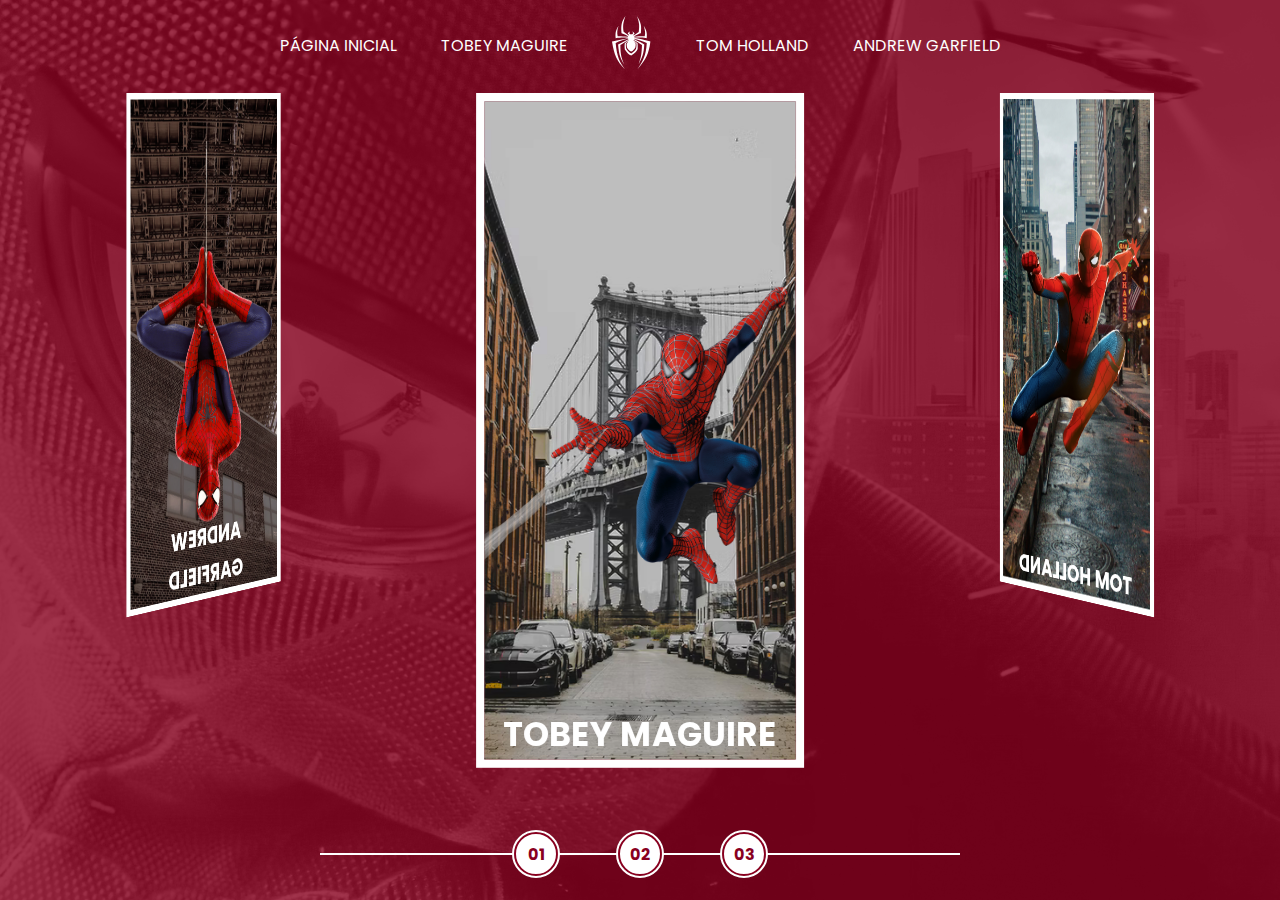
<file: index.html>
<!DOCTYPE html>
<html lang="en">
<head>
  <meta charset="UTF-8">
  <meta http-equiv="X-UA-Compatible" content="IE=edge">
  <meta name="viewport" content="width=device-width, initial-scale=1.0">
  <link rel="stylesheet" href="/assets/css/home-page-styles.css">
  <link href="[data-uri]" rel="icon" type="image/x-icon" />
  <title>Projeto Arainha</title>
</head>
<body>
    <nav class="s-menu">
    <ul>
      <li class="s-menu__item">
        <a href="/">Página Inicial</a>
       </li>
      <li class="s-menu__item">
          <a href="/pages\tobey-maguire\spiderman1.html">Tobey Maguire</a>
        </li>
        <li class="s-menu__item s-menu__icon">
          <img src="/assets/images/icons/spider.svg" alt="Spider-Man">
        </li>
      <li class="s-menu__item">
          <a href="/pages/tom-holland/spiderman1.html">Tom Holland</a>
        </li>
      <li class="s-menu__item">
            <a href="/pages/andrew-garfield/spiderman1.html">Andrew Garfield</a>
        </li>
    </ul>
  </nav>
<div class="s-container">
 <div class="s-card-carousel" style="transform: translateZ(-40vw) rotateY(0deg);">
  <a href="#" class="s-card" id="spider-man-01">
    <img class="s-card__background" src="/assets/images/pic-sm-bg-01.jpg" alt="">
    <img class="s-card__image" src="/assets/images/spider-man-01.png" alt="Tobey Maguire">
    <h2 class="s-card__title">Tobey Maguire</h2>
  </a>
  <a href="#" class="s-card" id="spider-man-02">
    <img class="s-card__background" src="/assets/images/pic-sm-bg-02.jpg" alt="">
    <img class="s-card__image" src="/assets/images/spider-man-02.png" alt="Tom Holland">
    <h2 class="s-card__title">Tom Holland</h2>
  </a>
  <a href="#" class="s-card"id="spider-man-03">
    <img class="s-card__background" src="/assets/images/pic-sm-bg-03.jpg" alt="">
    <img class="s-card__image" src="/assets/images/spider-man-03.png" alt="Andrew Garfield">
    <h2 class="s-card__title">Andrew Garfield</h2>
  </a>
 </div>
</div>

<div class="s-controller">
  <div id="1" onclick="selectCarouselItem(this)" class="s-controller__button s-controller__button--active">
    01
  </div>
  <div id="2" onclick="selectCarouselItem(this)" class="s-controller__button s-controller__button--active">
    02
  </div>
  <div id="3" onclick="selectCarouselItem(this)" class="s-controller__button s-controller__button--active">
    03
  </div>
  <div class="s-controller__line"></div>
</div>
</body>
<script src="/assets/scripts/script.js" ></script>
</html>
</file>
<file: assets/css/home-page-styles.css>
@import url('/assets/css/reset.css');
@import url('/assets/css/global.css');

body{
  background-color: var(--primary-color);
}

body::before {
  content: "";
  background-image: url(/assets/images/spider-man-background.jpg);
  background-repeat: no-repeat;
  background-position: center;
  background-size: cover;
  width: 100%;
  height: 100%;
  position: absolute;
  opacity: 0.2;
  transition: background-image 1s ease-in-out, opacity 1s ease-in-out;
}

.s-menu {
  padding: 1rem 0;
  width: 100%; /* largura */
  text-align: center;
  position: relative;
}

.s-menu__item {
  display: inline-block;
  text-transform: uppercase;
  margin: 0 1.25rem;
}

.s-menu__icon {
  width: 2.5rem;
  margin: 0 1.25rem;
  vertical-align: middle;
  justify-content: space-evenly;
  
}

.s-container {
  position: relative;
  display: flex;
  align-items: center;
  justify-content: space-evenly;
  perspective: 3000px;
}

.s-card {
  border: 0.5rem solid white;
  width: 100%;
  height: 70vh;
  position: absolute;
  transition: filter .5s ease-in-out;
}

.s-card:nth-child(1){
  transform: rotateY(0deg) translateZ(50vw);
}

.s-card:nth-child(2){
  transform: rotateY(120deg) translateZ(50vw);
}

.s-card:nth-child(3){
  transform: rotateY(240deg) translateZ(50vw);
}

.s-card__background {
  width: 100%;
  height: 100%;
  object-fit: cover;
  position: absolute;
  opacity: 1;
  transition: opacity 1s ease-in-out;
}

.s-card__image {
  width: 100%;
  height: 100%;
  object-fit: contain;
  position: relative;
  transition: 1s ease-in-out;
}

.s-card__title {
  font-size: 2rem;
  text-transform: uppercase;
  text-align: center;
  position: absolute;
  width: 100%;
  bottom: 0;
  transition: bottom 1s ease-in-out;
}

.s-controller {
  position: absolute;
  display: flex;
  justify-content: center;
  align-items: center;
  margin-top: 3rem;
  bottom: 1.5rem;
  width: 100%;
}

.s-controller__button {
  display: flex;
  align-items: center;
  justify-content: center;
  width: 2.5rem;
  height: 2.5rem;
  border: 2px solid white;
  border-radius: 50%;
  background-color: var(--primary-color);
  text-align: center;
  font: 1rem;
  font-weight: bold;
  cursor: pointer;
  z-index: 1;
  transition: transform 0.25s ease-in-out;
}

.s-controller__button:hover {
  transform: scale(1.3);
}

.s-controller__button:nth-child(2) {
  margin: 0 3.75rem;
}

.s-controller__button--active {
  background-color: white;
  color: var(--primary-color);
  border: 0.18575rem solid var(--primary-color);
  outline: 0.125rem solid white;
}

.s-controller__line {
  background-color: white;
  width: 50%;
  height: 2px;
  position: absolute;
}

/* Hover Animation */

.s-card--hovered .s-card__background {
  cursor: pointer;
  opacity: 0;
}

.s-card--hovered .s-card__image {
  transform: scale(1.4);
  filter: drop-shadow(30px 10px 4px rgba(0,0,0.5));
}

body#spider-man-01-hovered::before {
  background-image: url('/assets/images/pic-sm-bg-01.jpg');
}

body#spider-man-02-hovered::before {
  background-image: url('/assets/images/pic-sm-bg-02.jpg');
}

body#spider-man-03-hovered::before {
  background-image: url('/assets/images/pic-sm-bg-03.jpg');
}

/* pegar um atribute especifico do body [] */

body[id^="spider-man-"]::before {
  opacity: 1;
}

body[id^="spider-man-"] .s-card:not(.s-card--hovered) {
  filter: grayscale(100%);
}

.s-card--hovered .s-card__title {
  bottom: 50%;

}

.s-card-carousel {
  display: flex;
  justify-content: center;
  width: calc(100vw / 3 - 10%);
  transform-style: preserve-3d;
}
</file>
